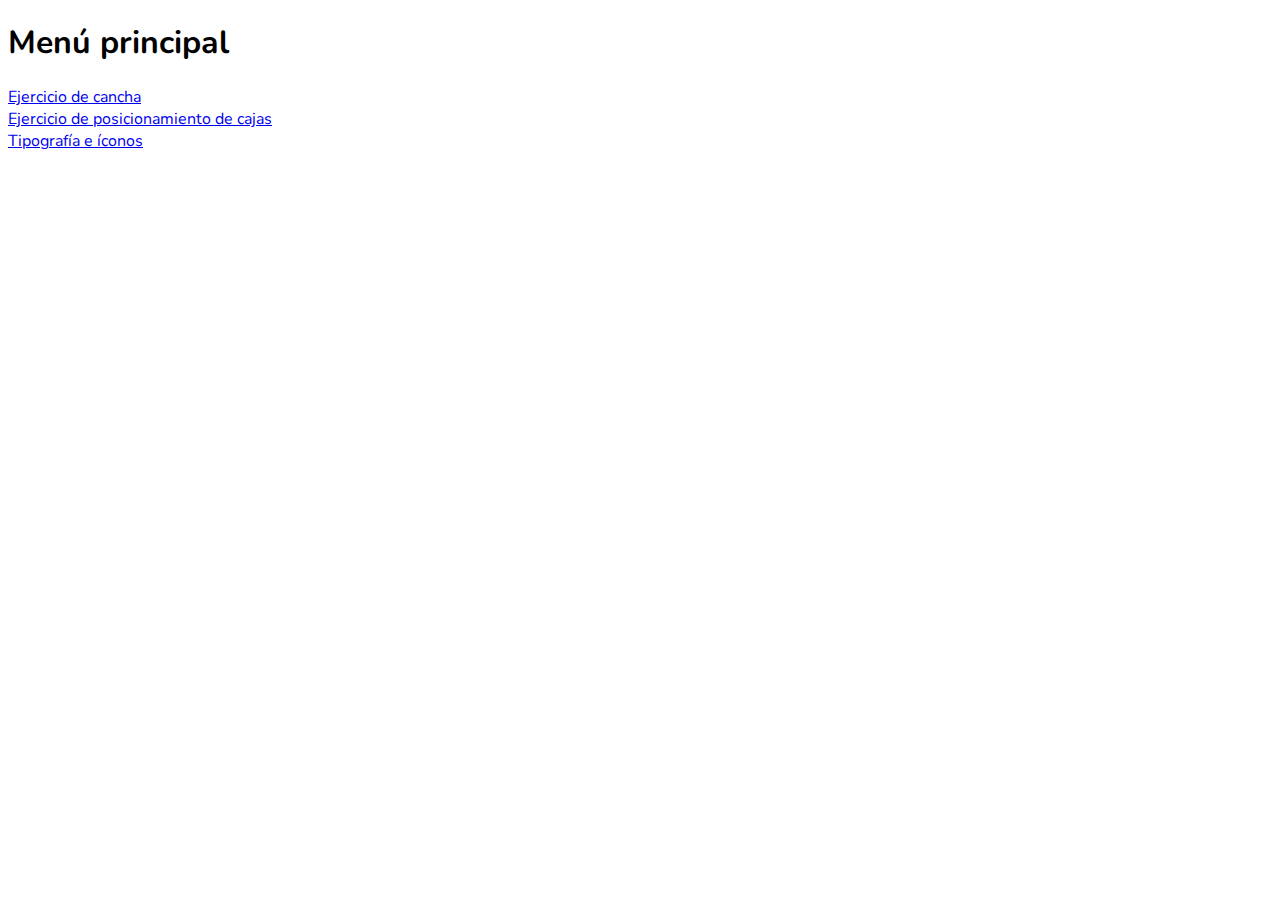
<file: index.html>
<!DOCTYPE html>
<html>
  <head>
    <meta charset="utf-8">
    <title>M e n u   p r i n c i p a l</title>
    <link rel="stylesheet" href="main.css">
    <link href="https://fonts.googleapis.com/css?family=Montserrat|Nunito" rel="stylesheet">
  </head>
  <body>
    <h1>Menú principal</h1>
    <div><a href="cancha/cancha.html">Ejercicio de cancha</a></div>
    <div><a href="posicionamiento-cajas/posicionamiento-cajas.html">Ejercicio de posicionamiento de cajas</a></div>
    <div><a href="tipografiaEIconos/tipografiaEIconos.html">Tipografía e íconos</a></div>
  </body>
</html>
</file>
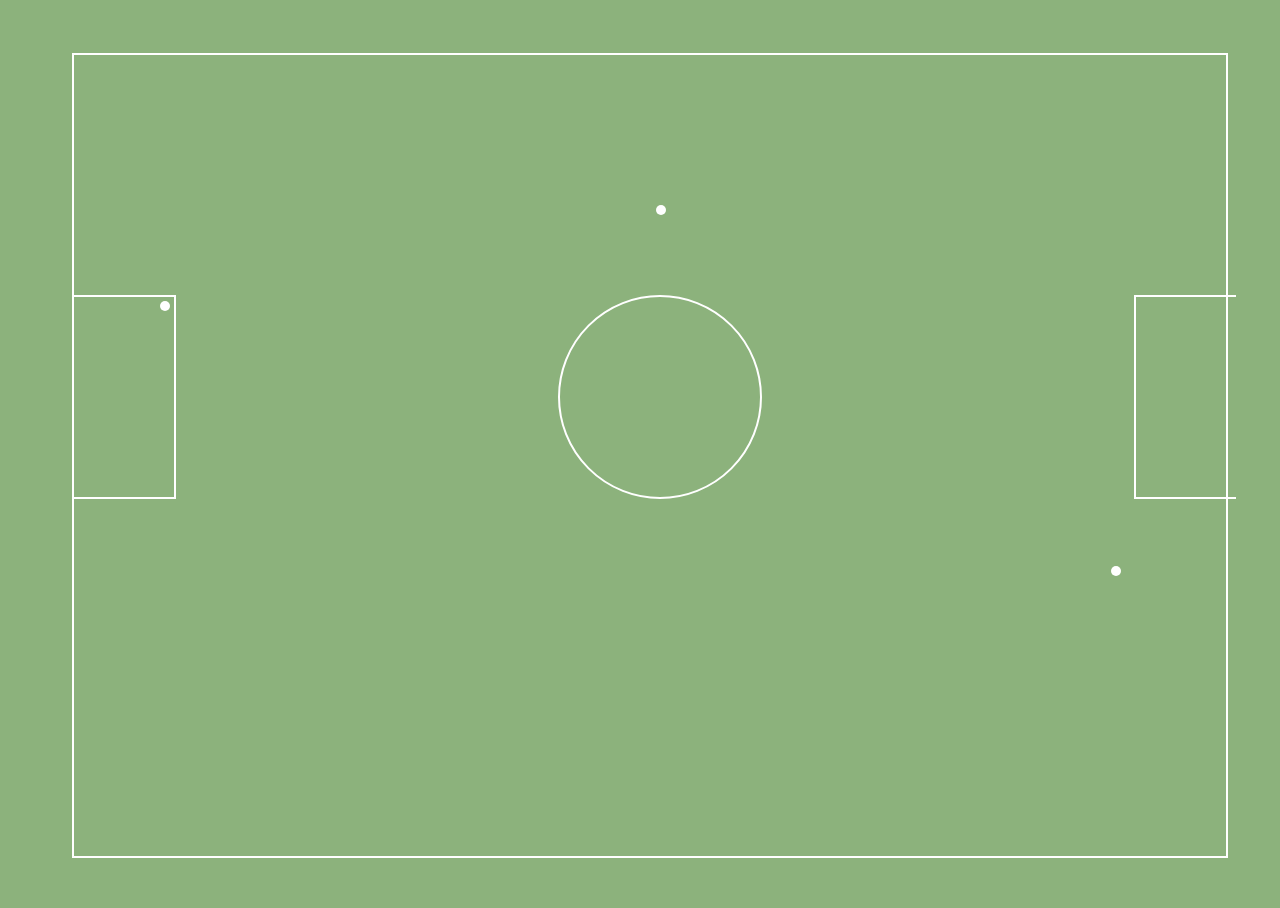
<file: cancha/cancha.html>
<!DOCTYPE html>
<html>
  <head>
    <meta charset="utf-8">
    <title>La cancha</title>
    <link rel="stylesheet" href="css/cancha.css">
  </head>
  <body>
    <div class="field">
      <div id="left_goal" class="goal"></div>
      <div id="right_goal" class="goal"></div>
      <div class="center"></div>
      <div id="first_ball" class="ball"></div>
      <div id="second_ball" class="ball"></div>
      <div id="third_ball" class="ball"></div>

      </div>
    </div>
  </body>
</html>
</file>
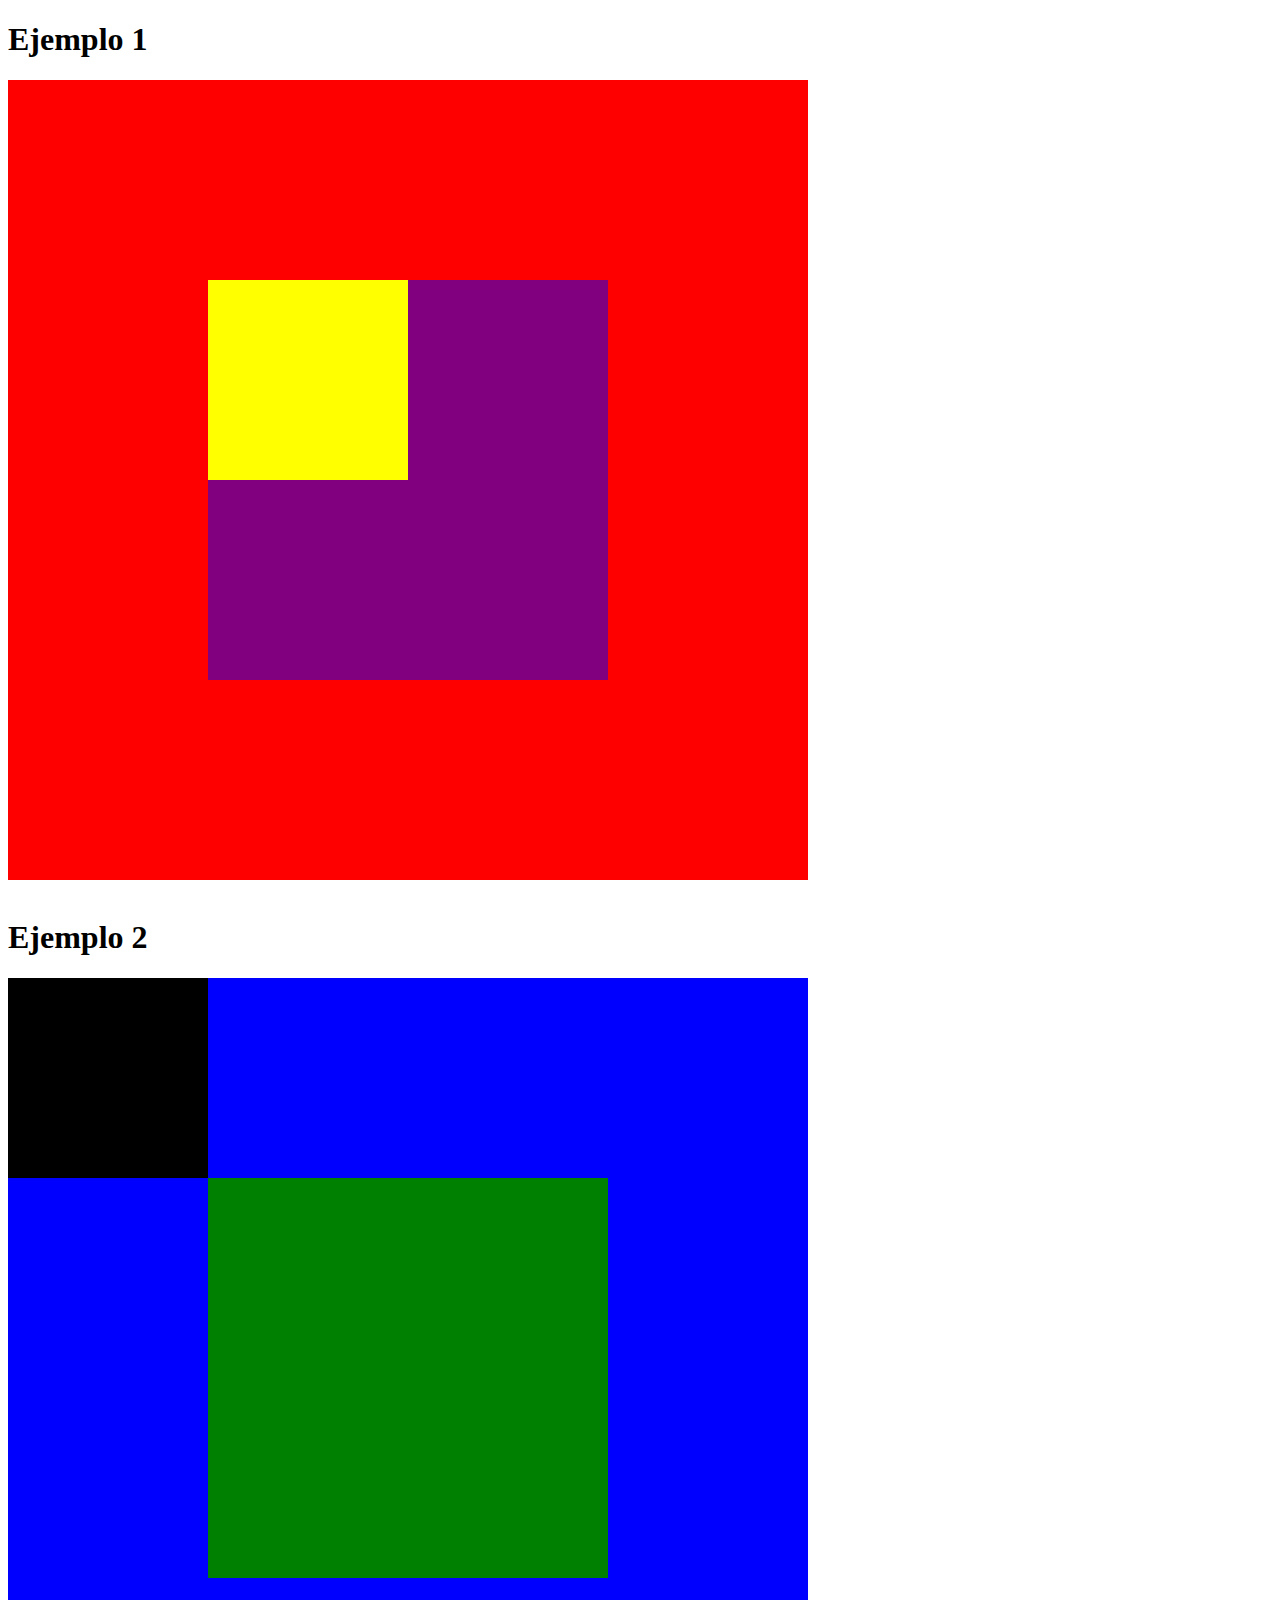
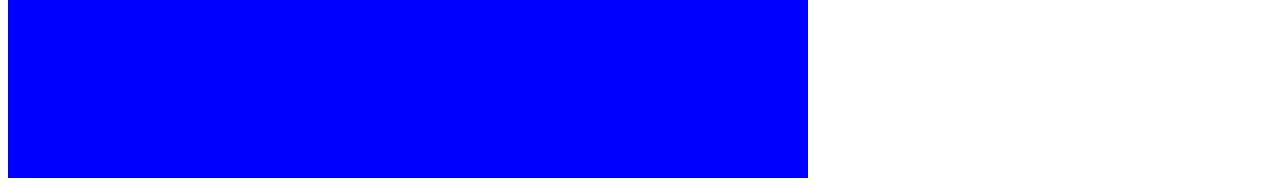
<file: posicionamiento-cajas/posicionamiento-cajas.html>
<!DOCTYPE html>
<html>
  <head>
    <meta charset="utf-8">
    <title>Posicionamiento en cajas</title>
    <link rel="stylesheet" href="css/posicionamiento-cajas.css">
  </head>
  <body>
    <!-- box1-->
    <h1>Ejemplo 1</h1>
    <div class="big-square red" >
      <div class="medium-square purple box1-position">
        <div class="small-square yellow">
        </div>
      </div>
    </div>

    <br>
    <!-- box2-->
    <h1>Ejemplo 2</h1>
    <div class="big-square blue">
      <div class="small-square black">
      </div>
      <div class="medium-square green box2-position">
      </div>

    </div>
  </body>
</html>
</file>
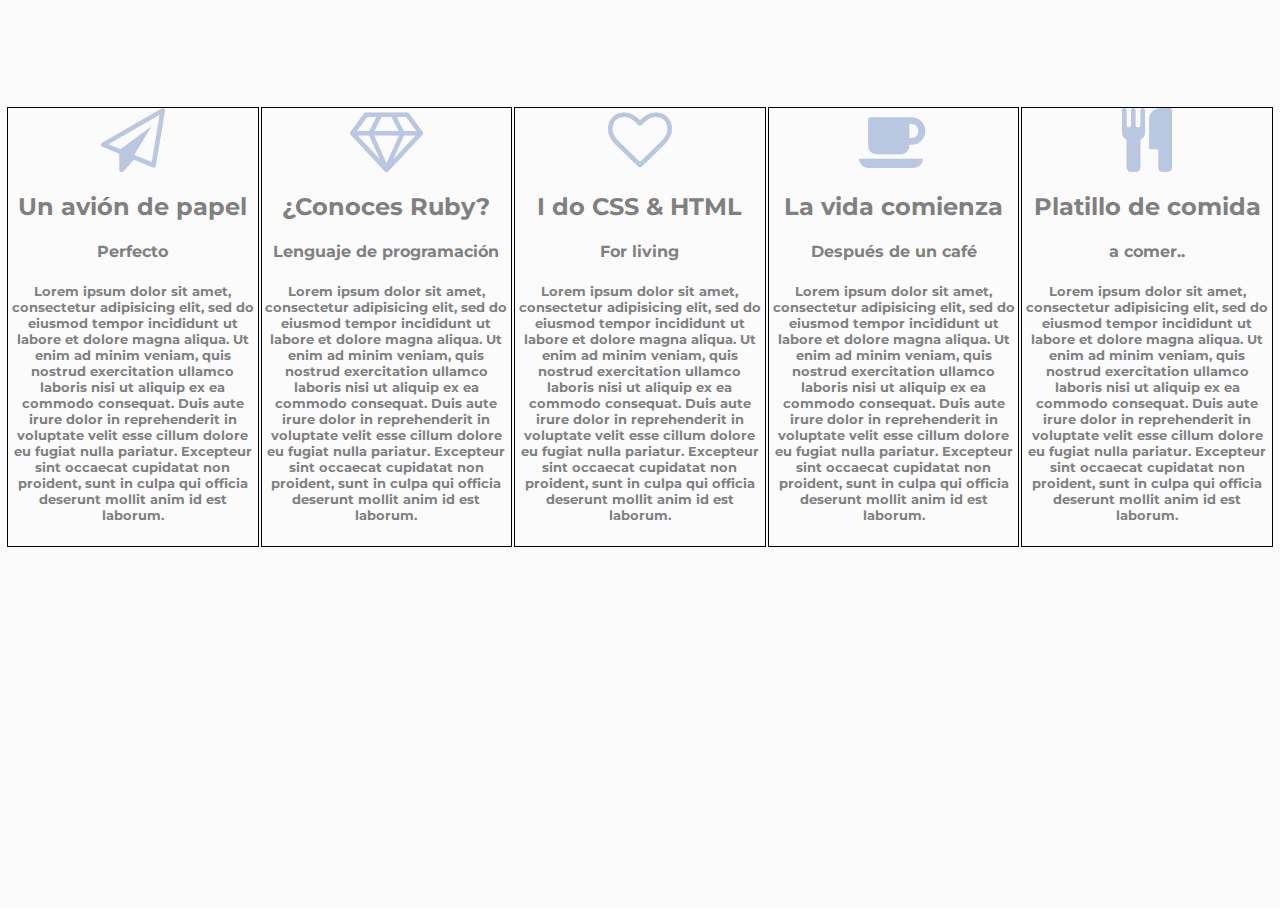
<file: tipografiaEIconos/tipografiaEIconos.html>
<!DOCTYPE html>
<html>
  <head>
    <meta charset="utf-8">
    <title>Tipografía e íconos </title>
    <link rel="stylesheet" href="css/tipografiaEIconos.css">
    <link href="https://cdnjs.cloudflare.com/ajax/libs/font-awesome/4.7.0/css/font-awesome.css" rel="stylesheet">
    <link href="https://fonts.googleapis.com/css?family=Montserrat" rel="stylesheet">
  </head>
  <body>
    <!--contenedor 1-->
    <div class="container">
      <div class="container-div">
        <div class="img">
          <i class="fa fa-paper-plane-o fa-4x" aria-hidden="true"></i>
        </div>
        <div class="">
          <h2>Un avión de papel</h2>
        </div>
        <div class="">
          <h4>Perfecto</h4>
        </div>
        <div class="">
          <h5>Lorem ipsum dolor sit amet, consectetur adipisicing elit, sed do eiusmod tempor incididunt ut labore et dolore magna aliqua. Ut enim ad minim veniam, quis nostrud exercitation ullamco laboris nisi ut aliquip ex ea commodo consequat. Duis aute irure dolor in reprehenderit in voluptate velit esse cillum dolore eu fugiat nulla pariatur. Excepteur sint occaecat cupidatat non proident, sunt in culpa qui officia deserunt mollit anim id est laborum.</h5>
        </div>
      </div>
      <!--contenedor 2-->
      <div class="container-div">
        <div class="img">
          <i class="fa fa-diamond fa-4x" aria-hidden="true"  aria-hidden="true"></i>
        </div>
        <div class="">
          <h2>¿Conoces Ruby?</h2>
        </div>
        <div class="">
          <h4>Lenguaje de programación</h4>
        </div>
        <div class="">
          <h5>Lorem ipsum dolor sit amet, consectetur adipisicing elit, sed do eiusmod tempor incididunt ut labore et dolore magna aliqua. Ut enim ad minim veniam, quis nostrud exercitation ullamco laboris nisi ut aliquip ex ea commodo consequat. Duis aute irure dolor in reprehenderit in voluptate velit esse cillum dolore eu fugiat nulla pariatur. Excepteur sint occaecat cupidatat non proident, sunt in culpa qui officia deserunt mollit anim id est laborum.</h5>
        </div>
      </div>
      <!--contenedor 3-->
      <div class="container-div">
        <div class="img">
          <i class="fa fa-heart-o fa-4x" aria-hidden="true"  aria-hidden="true"></i>
        </div>
        <div class="">
          <h2>I do CSS & HTML</h2>
        </div>
        <div class="">
          <h4>For living</h4>
        </div>
        <div class="">
          <h5>Lorem ipsum dolor sit amet, consectetur adipisicing elit, sed do eiusmod tempor incididunt ut labore et dolore magna aliqua. Ut enim ad minim veniam, quis nostrud exercitation ullamco laboris nisi ut aliquip ex ea commodo consequat. Duis aute irure dolor in reprehenderit in voluptate velit esse cillum dolore eu fugiat nulla pariatur. Excepteur sint occaecat cupidatat non proident, sunt in culpa qui officia deserunt mollit anim id est laborum.</h5>
        </div>
      </div>
      <!--contenedor 4-->
      <div class="container-div">
        <div class="img">
          <i class="fa fa-coffee fa-4x" aria-hidden="true"  aria-hidden="true"></i>
        </div>
        <div class="">
          <h2>La vida comienza</h2>
        </div>
        <div class="">
          <h4>Después de un café</h4>
        </div>
        <div class="">
          <h5>Lorem ipsum dolor sit amet, consectetur adipisicing elit, sed do eiusmod tempor incididunt ut labore et dolore magna aliqua. Ut enim ad minim veniam, quis nostrud exercitation ullamco laboris nisi ut aliquip ex ea commodo consequat. Duis aute irure dolor in reprehenderit in voluptate velit esse cillum dolore eu fugiat nulla pariatur. Excepteur sint occaecat cupidatat non proident, sunt in culpa qui officia deserunt mollit anim id est laborum.</h5>
        </div>
      </div>
      <!--contenedor 4-->
      <div class="container-div">
        <div class="img">
          <i class="fa fa-cutlery fa-4x" aria-hidden="true"  aria-hidden="true"></i>
        </div>
        <div class="">
          <h2>Platillo de comida</h2>
        </div>
        <div class="">
          <h4>a comer..</h4>
        </div>
        <div class="">
          <h5>Lorem ipsum dolor sit amet, consectetur adipisicing elit, sed do eiusmod tempor incididunt ut labore et dolore magna aliqua. Ut enim ad minim veniam, quis nostrud exercitation ullamco laboris nisi ut aliquip ex ea commodo consequat. Duis aute irure dolor in reprehenderit in voluptate velit esse cillum dolore eu fugiat nulla pariatur. Excepteur sint occaecat cupidatat non proident, sunt in culpa qui officia deserunt mollit anim id est laborum.</h5>
        </div>
      </div>



    </div>




  </body>
</html>
</file>
<file: main.css>
body {
  font-family: 'Nunito', sans-serif;
  
}
</file>
<file: cancha/css/cancha.css>
body {
  width: 100%;
  height: 100%;
  background-color: #8CB27C;
  position: absolute;
}

.field {
  width: 90%;
  height: 89%;
  border:2px solid #FFFFFF;
  top: 5%;
  left: 5%;
  position: relative;
}

.goal {
  height:200px;
  position: absolute;
  top:30%;
  width: 100px;
  border:2px solid #FFFFFF;
}

#left_goal {
  border-left: none;
}

#right_goal{
  border-right: none;
  left:92%;
}

#first_ball {
  position:absolute;
  bottom:68%;
  left: 7.5%;
}

#second_ball {
  position:absolute;
  bottom:80%;
  left: 50.5%;
}

#third_ball {
  position:absolute;
  bottom:35%;
  left: 90%;
}

.center {
  border:2px solid #FFFFFF;
  border-radius: 50%;
  height: 200px;
  left: 42%;
  position:absolute;
  top: 30%;
  width: 200px;
}

.ball {
  background-color: #FFFFFF;
  border-radius: 50%;
  height: 10px;
  width: 10px;
}
</file>
<file: posicionamiento-cajas/css/posicionamiento-cajas.css>
.big-square{
  width: 800px;
  height: 800px;
}

.medium-square{
  width: 400px;
  height: 400px;
}

.small-square{
  width: 200px;
  height: 200px;
}

.red{
  background-color: red;
}

.purple {
  background-color: purple;
}

.yellow {
  background-color: yellow;
}

.blue {
  background-color: blue;
}

.black {
  background-color: black;
}

.green {
  background-color: green;
}

.box1-position {
  position: absolute;
  margin-left: 200px;
  margin-top: 200px;
}
.box2-position {
  position: absolute;
  margin-left: 200px;

}
</file>
<file: tipografiaEIconos/css/tipografiaEIconos.css>
body {
  width: 100%;
  height: 100%;
  background-color: #FBFBFB;
  position: absolute;
  color: gray;
  font-family: 'Montserrat', sans-serif;
}

.container-div{
  width: 19.5%;
  text-align: center;
  outline: 1px solid black;
  display: inline-block;
}
.img {
  width: 100%;
  text-align: center;
  color: #B9C7E0;
}
.container {
  margin-top: 100px;
}
</file>
